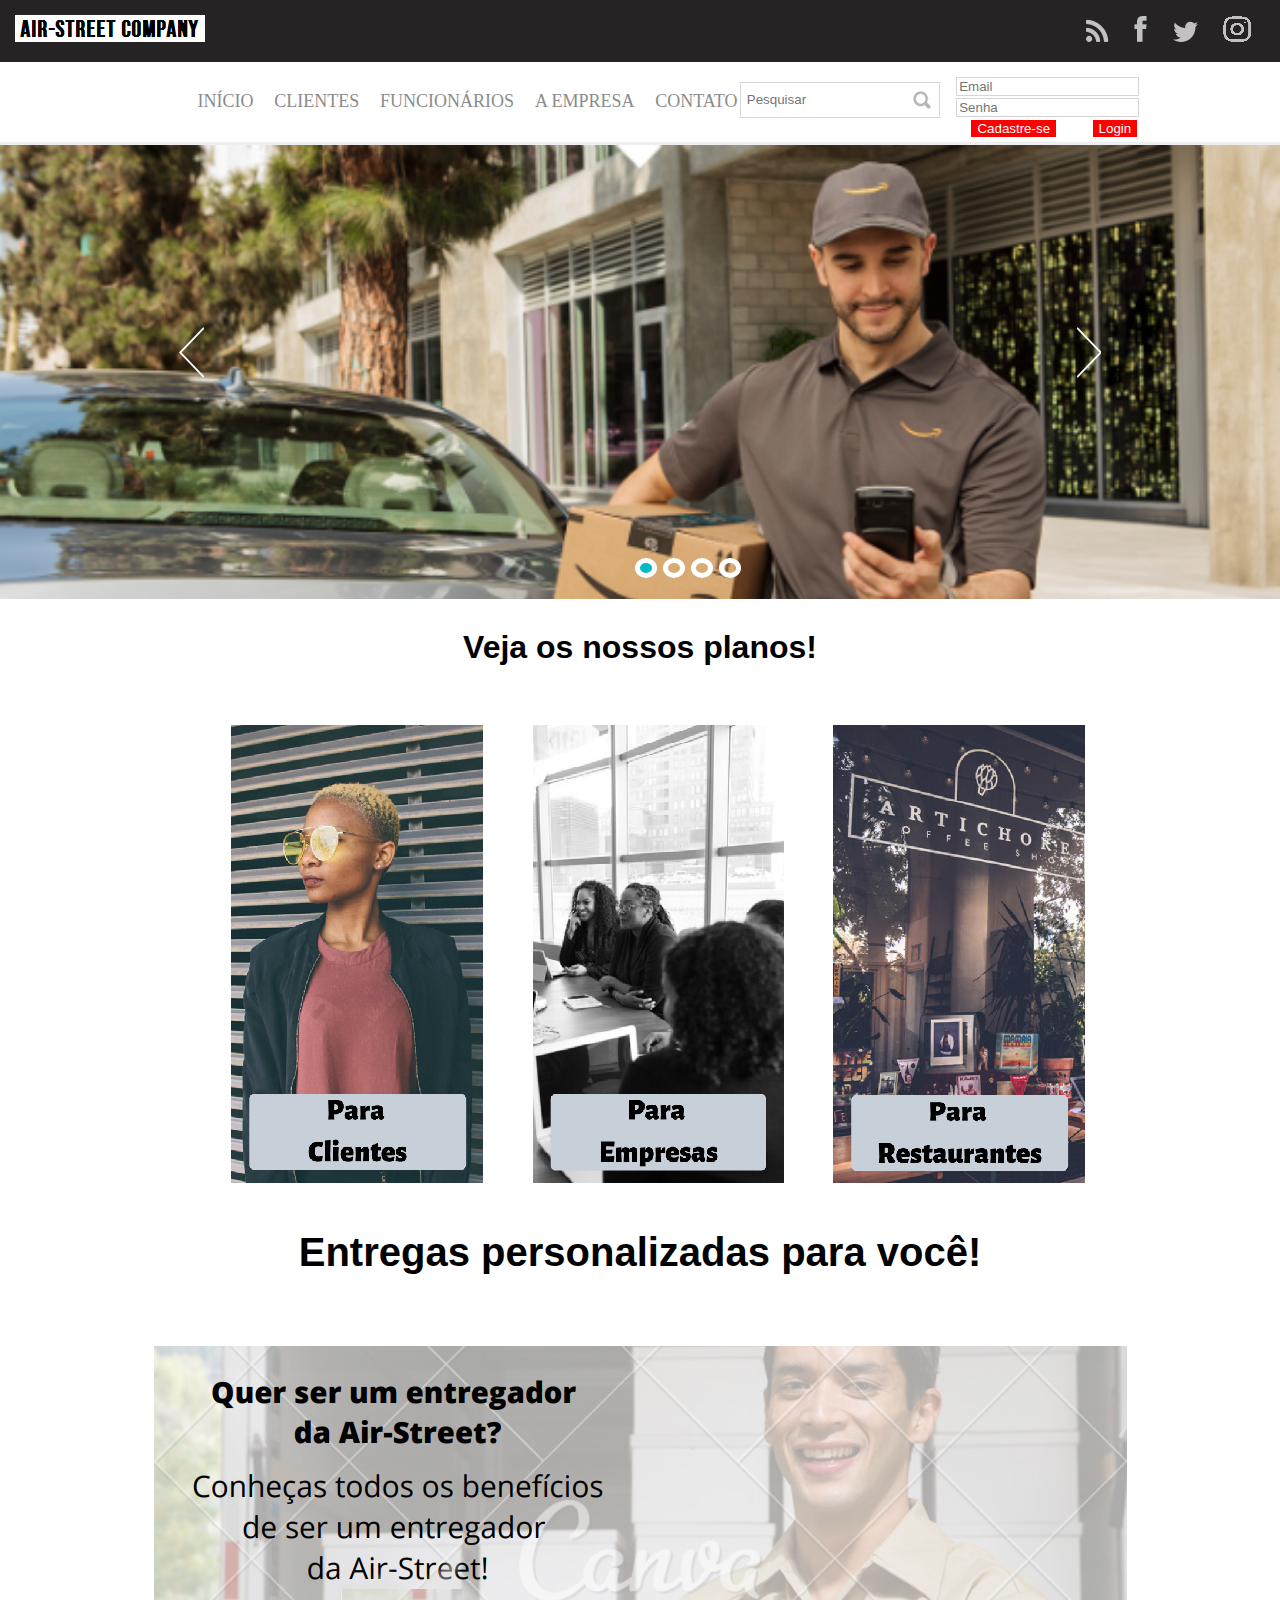
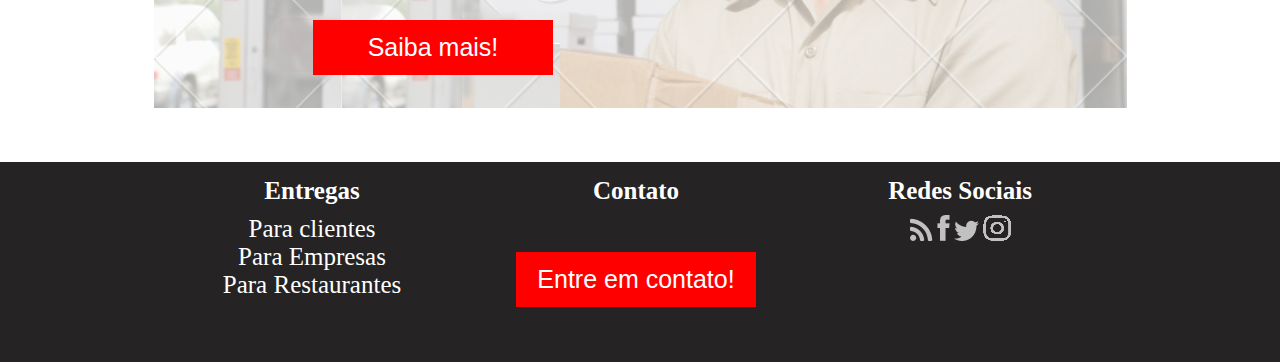
<file: index.html>
<!DOCTYPE html>
<html lang="pt-br">

<head>
    <meta charset="utf-8">
    <title> Air-Street </title>
    <meta name="viewport" content="width=device-width, initial-scale=1.0">
    <meta http-equiv="X-UA-Compatible" content="ie=edge">
    <!--CSS-->
	<link rel="stylesheet"  type="text/css" href="./css/style1.css">
	<link rel="stylesheet" type="text/css" href="./css/slick.css"/>
    <!--SEO-->
    <meta name="Keywords" content="Entregas, entregas personalizadas, entregas rápidas">
    <meta name="Description" content="A Air-Street é o melhor serviço de entregas do Brasil.">
    <!--Assinatura-->
    <meta name="author" content="Gabriel Reis, Jéssica Lira, Leandro Coelho e Marcos Mentzingen">
</head>
 
<body>
    <header>
		<section class="menu-principal">
			<a href="index.html"><img id="logo" src="img/logo.png" alt="logomarca do site"></a>
			<div class="redes-sociais">
			    <ul>
                    <li><a href=""><img src="./img/insta1.png" title="Assine nosso feed"/></a></li>
                    <li><a href=""><img src="./img/insta2.png"/></a></li>
                    <li><a href=""><img src="./img/insta3.png"/></a></li>
                    <li><a href=""><img src="./img/insta4.png"/></a></li>
                </ul>
			</div>
		</section>  

		<section class="col-100 menu-urls">
			<div class="header-2">
				<nav class="menu">
					<ul>
							<li><a href="index.html"> INÍCIO</a></li>
							<li><a href="Clientes.html"> CLIENTES</a></li>
							<li><a href="Funcionarios.html"> FUNCIONÁRIOS</a></li>
							<li><a href="Empresa.html"> A EMPRESA</a></li>
							<li><a href="Contato.html"> CONTATO</a></li>
					</ul>
				</nav>

				<div class="login" id="perfil">
					<input id="emailLogin" placeholder="Email" type="text"/>
					<input id="senhaLogin" placeholder="Senha" type="password"/>
					<div class="buto0">
						<a href="Cadastro.html"><input type="button"value="Cadastre-se"></a>
					</div>
					<div class="buto">
						<input type="button" onclick="fazLogin()" value="Login">
					</div>
				</div>
					<div class="busca">
						<input placeholder="Pesquisar" type="text"/>
					</div>
			</div>
		</section>
	</header>

	<main>
		<!------Light-box-------->
		<div class="col-100">
			<div class="slider-principal">
				<img src="./img/slide.png" alt="entregador com caixas" />
				<img src="./img/slide2.jpg" alt="entregador com caixas no carro" />
				<img src="./img/slide3.jpg" alt="entregador" />
				<img src="./img/slide4.jpg" alt="entregador verificando gps do celular" />
			</div>	  
		</div>
		
		<h1 class="texto1"> Veja os nossos planos! </h1>
		<div class="planos">
			<div class="planos-imagens">
				<ul>
					<li><a href="resumo.html#clie"><img src="./img/clientes.png" alt="cliente ficticio"/></a></li>
					<li><a href="resumo.html#emp"><img src="./img/empresa.png" alt="ambiente de reuniões de uma empresa"/></a></li>
					<li><a href="resumo.html#rest"><img src="./img/restaurante.png" alt="restaurante"/></a></li>
				</ul>
			</div>
		</div>

			<h2 class="texto2"> Entregas personalizadas para você! </h2>
			<div class="saiba">
					<img src="./img/telasaiba.png" alt="entregador com caixa"/>
						<div class="buto2">
							<a href="Funcionarios.html"><input type="button"value="Saiba mais!"></a>	
						</div>
			</div>
	</main>
	
	<footer class="footer-fixed" id="footer">
		<div class="tamanho">
			<div class="texto4"> 
				<p>Entregas</p>
				<ul>
					<li><a href="resumo.html#clie"> Para clientes</a></li>
					<li><a href="resumo.html#emp"> Para Empresas</a></li>
					<li><a href="resumo.html#rest"> Para Restaurantes</a></li>
				</ul>
			</div>
			<div class="contato">
				<p>Contato</p>
				<div class="buto3">
					<a href="Contato.html"><input type="button"value="Entre em contato!"></a>	
				</div>
			</div>
			
			<div class="redes2">
				<div class="redes-sociais2">
					<p>Redes Sociais</p>
					<ul>
						<li><a href=""><img src="./img/insta1.png"/></a></li>
						<li><a href=""><img src="./img/insta2.png"/></a></li>
						<li><a href=""><img src="./img/insta3.png"/></a></li>
						<li><a href=""><img src="./img/insta4.png"/></a></li>
					</ul>
				</div>
			</div>
		</div>	
	</footer>  

	<!--JS-->
	<script type="text/javascript" src="./slick/jquery-1.11.0.min.js"></script>
	<script type="text/javascript" src="./slick/jquery-migrate-1.2.1.min.js"></script>
	<script type="text/javascript" src="./slick/slick.min.js"></script>
	<script type="text/javascript" src="./js/main.js"></script>
	<script src="js/login.js"></script>

</body> 
</html>
</file>
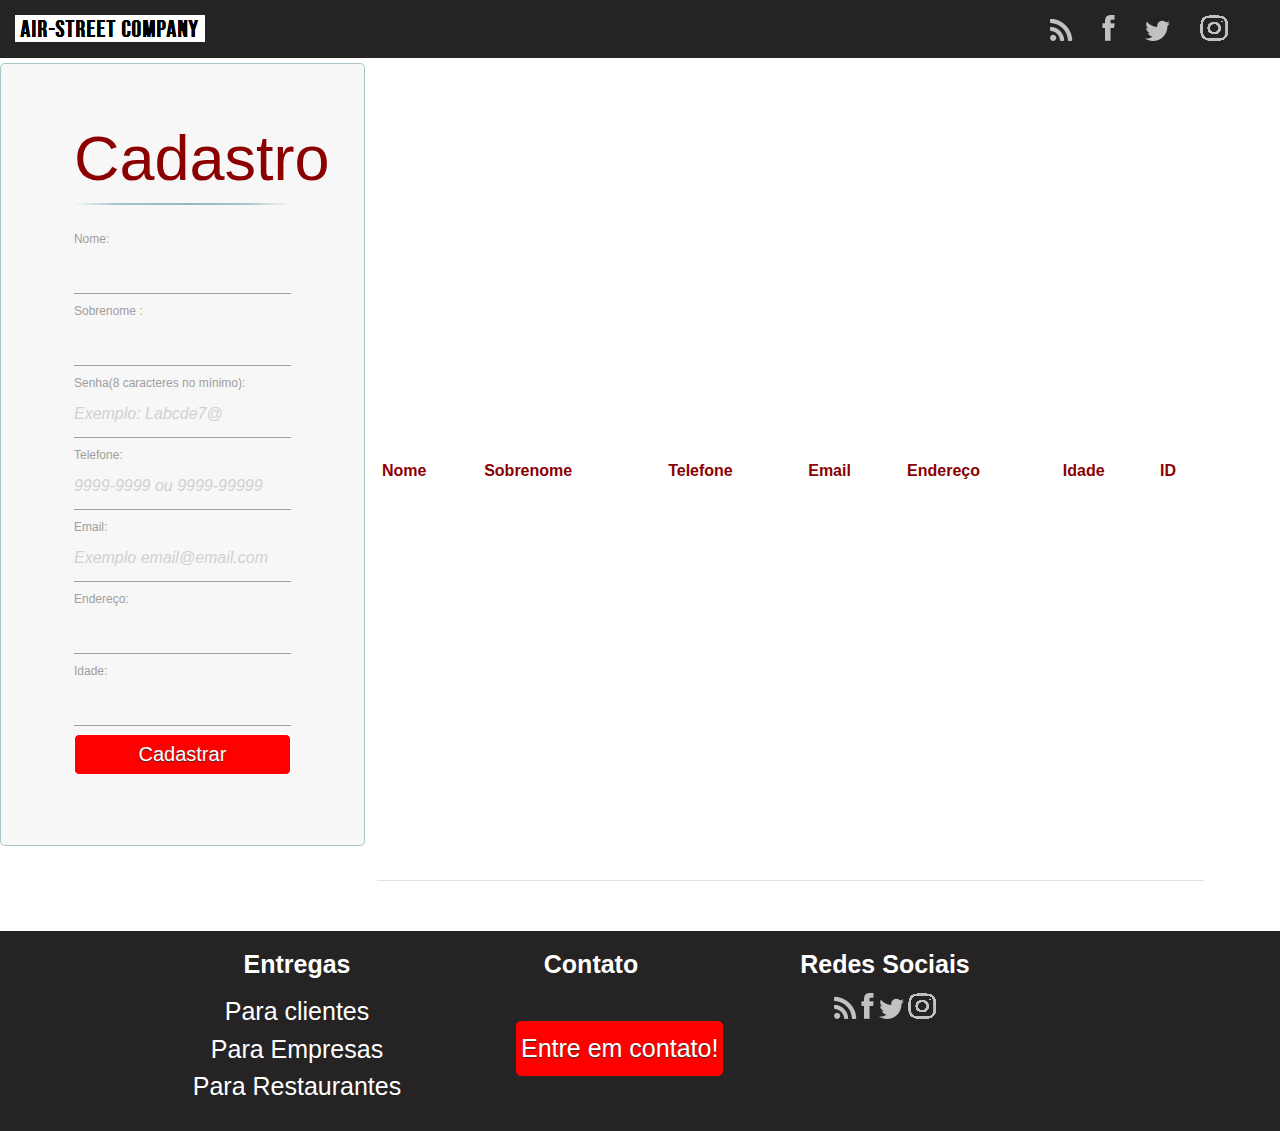
<file: Cadastro.html>
<!DOCTYPE>
<html>
  <head>
    <meta charset="utf-8">
    <title>Cadastro</title>
    <script src="js/bancoDados.js"></script>
    <link rel="stylesheet" type="text/css" href="css/cadastro.css">
    <link rel="stylesheet"  type="text/css" href="./css/style1.css">
    <link rel="stylesheet" type="text/css" href="./css/slick.css"/>
    <link rel="stylesheet" href="https://cdnjs.cloudflare.com/ajax/libs/materialize/1.0.0/css/materialize.min.css">
  </head>

  <body>
  <header>
    <section class="menu-principal">
      <a href="index.html"><img id="logo" src="img/logo.png" alt="logomarca do site"></a>
      <div class="redes-sociais">
        <ul>
          <li><a href=""><img src="./img/insta1.png" title="Assine nosso feed"/></a></li>
          <li><a href=""><img src="./img/insta2.png"/></a></li>
          <li><a href=""><img src="./img/insta3.png"/></a></li>
          <li><a href=""><img src="./img/insta4.png"/></a></li>
        </ul>
      </div>
    </section>

  <main>
    <div class="ladoLado">
      <div id="cadastro">
        <form method="post" action="" >
          <h1>Cadastro</h1>
          <p>
            <label for="nome"> Nome: </label>
            <input type="text" id="nome" name="novoNome">
          </p>

          <p>
            <label for="sobrenome"> Sobrenome : </label>
            <input type="text" id="sobrenome" name="novoSobrenome">
          </p>

          <p>
            <label for="senha">Senha(8 caracteres no mínimo):</label>
            <input type="password" id="senha" name="password" placeholder="Exemplo: Labcde7@"
                   minlength="8" required>
          </p>
          <p>
            <label for="tel"> Telefone: </label>
            <input type="text" id="tel" placeholder="9999-9999 ou 9999-99999" name="novoTel">
          </p>
          <p>
            <label for="email"> Email: </label>
            <input type="email" id="email" name="novoTel" placeholder="Exemplo email@email.com">
          </p>
          <p>
            <label for="endereco"> Endereço: </label>
            <input type="text" id="endereco" name="novoTel">
          </p>

          <p>
            <label for="idade"> Idade: </label>
            <input type="text" id="idade" name="novoTel">
          </p>
          <p>
            <input type="button" onclick="cadastrarNovoUsuario()" value="Cadastrar">
          </p>
        </form>
      </div>
      <table class="highlight"  id="código">
      </table>
    </div>
  </main>

  <footer class="footer-fixed" id="footer">
    <div class="tamanho">
      <div class="texto4"> 
        <p>Entregas</p>
        <ul>
          <li><a href="resumo.html#clie"> Para clientes</a></li>
          <li><a href="resumo.html#emp"> Para Empresas</a></li>
          <li><a href="resumo.html#rest"> Para Restaurantes</a></li>
        </ul>
      </div>
      <div class="contato">
        <p>Contato</p>
        <div class="buto3">
          <a href="Contato.html"><input type="button"value="Entre em contato!"></a> 
        </div>
      </div>
      
      <div class="redes2">
        <div class="redes-sociais2">
          <p>Redes Sociais</p>
          <ul>
            <li><a href=""><img src="./img/insta1.png"/></a></li>
            <li><a href=""><img src="./img/insta2.png"/></a></li>
            <li><a href=""><img src="./img/insta3.png"/></a></li>
            <li><a href=""><img src="./img/insta4.png"/></a></li>
          </ul>
        </div>
      </div>
    </div>  
  </footer> 

  </body>
</html>
</file>
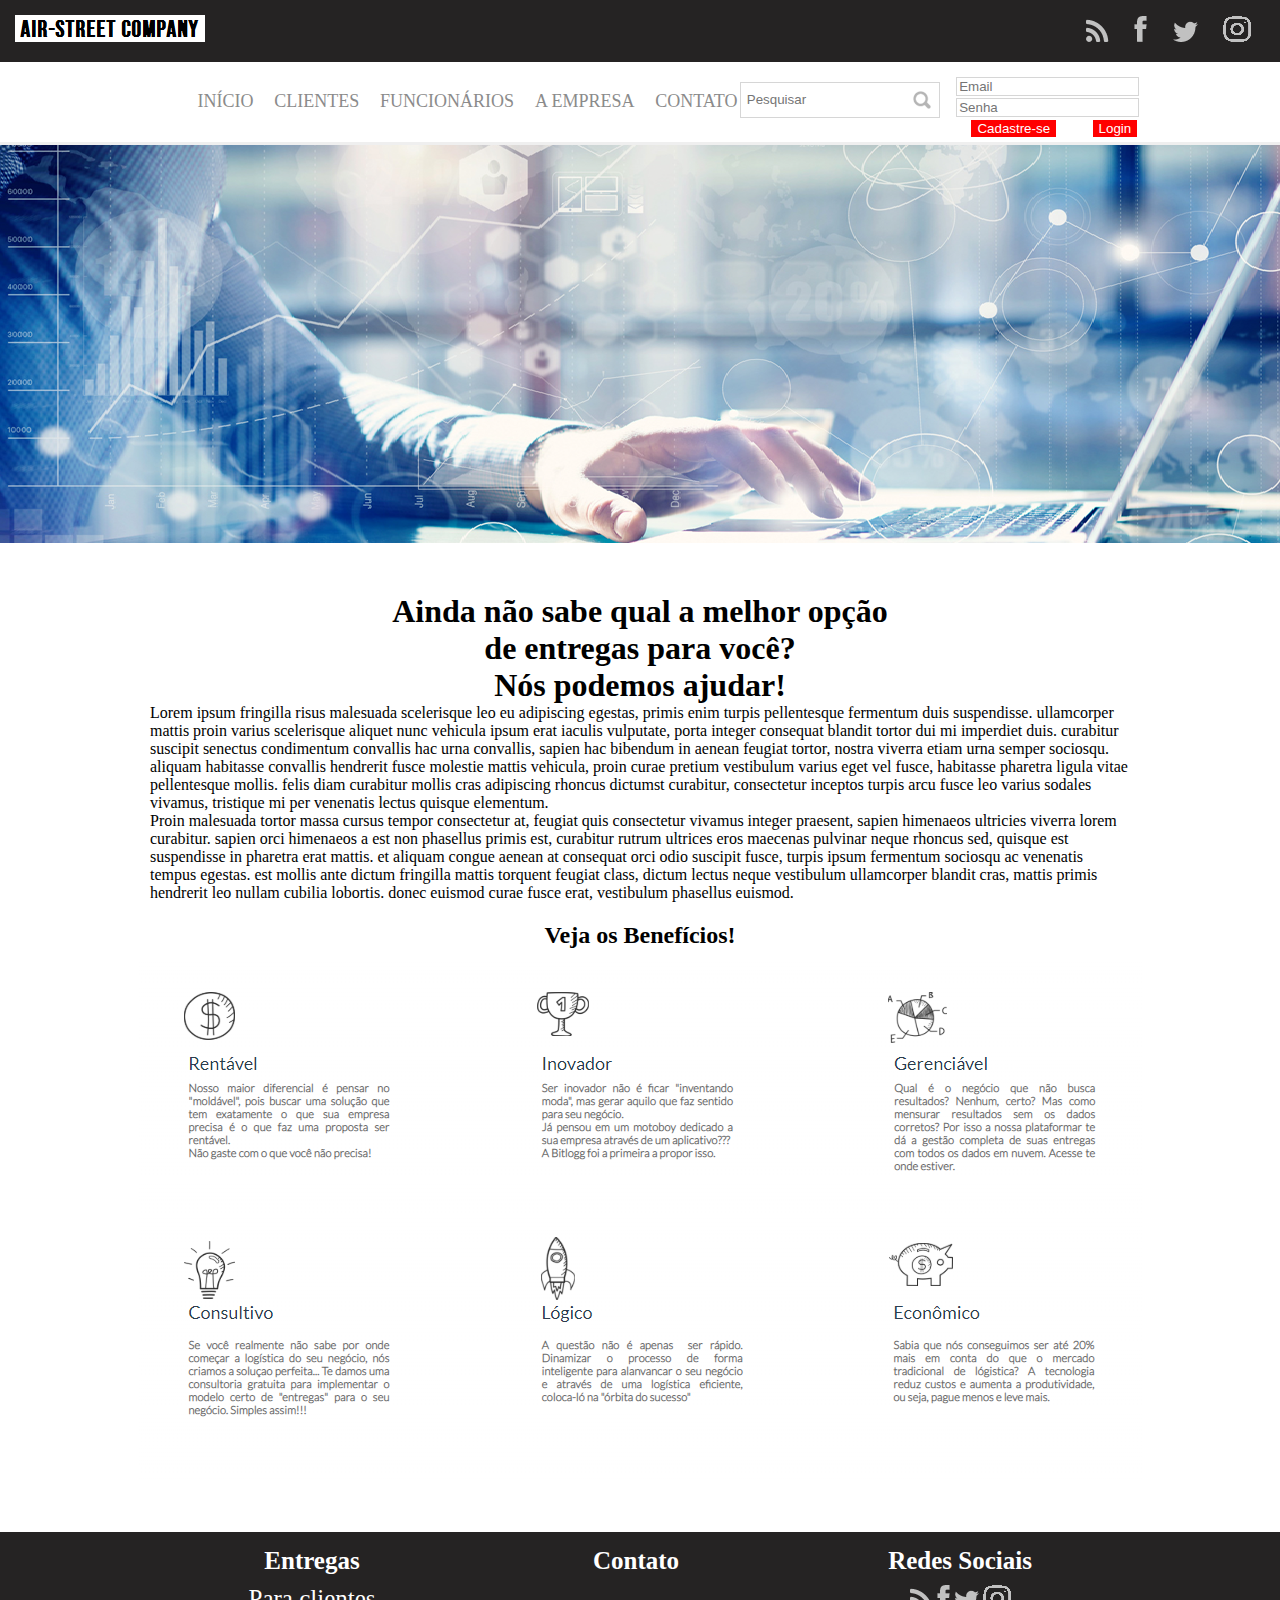
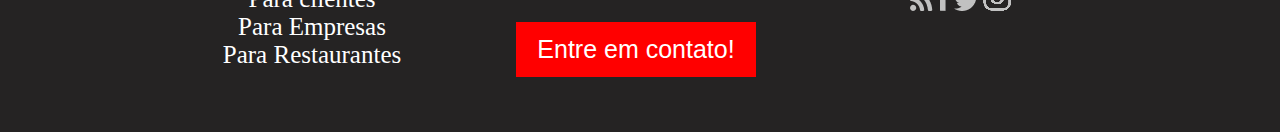
<file: Clientes.html>
<!DOCTYPE html>
<html lang="pt-br">

<head>
    <meta charset="utf-8">
    <title> Air-Street </title>
    <meta name="viewport" content="width=device-width, initial-scale=1.0">
    <meta http-equiv="X-UA-Compatible" content="ie=edge">
    <!--CSS-->
	<link rel="stylesheet"  type="text/css" href="./css/style1.css">
	<link rel="stylesheet" type="text/css" href="./css/slick.css"/>
    <!--SEO-->
    <meta name="Keywords" content="Entregas, entregas personalizadas, entregas rápidas">
    <meta name="Description" content="A Air-Street é o melhor serviço de entregas do Brasil.">
    <!--Assinatura-->
    <meta name="author" content="Gabriel Reis, Jéssica Lira, Leandro Coelho e Marcos Mentzingen">
</head>
 
<body>
    <header>
		<section class="menu-principal">
			<a href="index.html"><img id="logo" src="img/logo.png" alt="logomarca do site"></a>
			<div class="redes-sociais">
			    <ul>
                    <li><a href=""><img src="./img/insta1.png" title="Assine nosso feed"/></a></li>
                    <li><a href=""><img src="./img/insta2.png"/></a></li>
                    <li><a href=""><img src="./img/insta3.png"/></a></li>
                    <li><a href=""><img src="./img/insta4.png"/></a></li>
                </ul>
			</div>
		</section>  

		<section class="col-100 menu-urls">
			<div class="header-2">
				<nav class="menu">
					<ul>
							<li><a href="index.html"> INÍCIO</a></li>
							<li><a href="Clientes.html"> CLIENTES</a></li>
							<li><a href="Funcionarios.html"> FUNCIONÁRIOS</a></li>
							<li><a href="Empresa.html"> A EMPRESA</a></li>
							<li><a href="Contato.html"> CONTATO</a></li>
					</ul>
				</nav>

				<div class="login" id="perfil">
					<input id="emailLogin" placeholder="Email" type="text"/>
					<input id="senhaLogin" placeholder="Senha" type="password"/>
					<div class="buto0">
						<a href="Cadastro.html"><input type="button"value="Cadastre-se"></a>
					</div>
					<div class="buto">
						<input type="button" onclick="fazLogin()" value="Login">
					</div>
				</div>
					<div class="busca">
						<input placeholder="Pesquisar" type="text"/>
					</div>
			</div>
		</section>
	</header>

	<main>
		<div class="empresa1">
			<div class="imagemempresa">
				<img src="./img/empresa123.png" />
			</div>
			<div class="dentro">
				<div class="texto45">
					<h1> Ainda não sabe qual a melhor opção <br> de entregas para você?​​​​​ <br>
						Nós podemos ajudar! <br> </h1>

					<p>Lorem ipsum fringilla risus malesuada scelerisque leo eu adipiscing egestas, primis enim turpis pellentesque fermentum duis suspendisse. ullamcorper mattis proin varius scelerisque aliquet nunc vehicula ipsum erat iaculis vulputate, porta integer consequat blandit tortor dui mi imperdiet duis. curabitur suscipit senectus condimentum convallis hac urna convallis, sapien hac bibendum in aenean feugiat tortor, nostra viverra etiam urna semper sociosqu. aliquam habitasse convallis hendrerit fusce molestie mattis vehicula, proin curae pretium vestibulum varius eget vel fusce, habitasse pharetra ligula vitae pellentesque mollis. felis diam curabitur mollis cras adipiscing rhoncus dictumst curabitur, consectetur inceptos turpis arcu fusce leo varius sodales vivamus, tristique mi per venenatis lectus quisque elementum. 
					</p>
					<p>
					Proin malesuada tortor massa cursus tempor consectetur at, feugiat quis consectetur vivamus integer praesent, sapien himenaeos ultricies viverra lorem curabitur. 
					sapien orci himenaeos a est non phasellus primis est, curabitur rutrum ultrices eros maecenas pulvinar neque rhoncus sed, quisque est suspendisse in pharetra erat mattis. 
					et aliquam congue aenean at consequat orci odio suscipit fusce, turpis ipsum fermentum sociosqu ac venenatis tempus egestas. 
					est mollis ante dictum fringilla mattis torquent feugiat class, dictum lectus neque vestibulum ullamcorper blandit cras, mattis primis hendrerit leo nullam cubilia lobortis. 
					donec euismod curae fusce erat, vestibulum phasellus euismod. 
					</p>
				</div>
			</div>

			<div class="imagemempresa">
				<h2> Veja os Benefícios! <br>	
				<img src="./img/beneficio.png" /></h2>
			</div>
		</div>
	</main>

	<footer class="footer-fixed" id="footer">
		<div class="tamanho">
			<div class="texto4"> 
				<p>Entregas</p>
				<ul>
					<li><a href="resumo.html#clie"> Para clientes</a></li>
					<li><a href="resumo.html#emp"> Para Empresas</a></li>
					<li><a href="resumo.html#rest"> Para Restaurantes</a></li>
				</ul>
			</div>
			<div class="contato">
				<p>Contato</p>
				<div class="buto3">
					<a href="Contato.html"><input type="button"value="Entre em contato!"></a>	
				</div>
			</div>
			
			<div class="redes2">
				<div class="redes-sociais2">
					<p>Redes Sociais</p>
					<ul>
						<li><a href=""><img src="./img/insta1.png"/></a></li>
						<li><a href=""><img src="./img/insta2.png"/></a></li>
						<li><a href=""><img src="./img/insta3.png"/></a></li>
						<li><a href=""><img src="./img/insta4.png"/></a></li>
					</ul>
				</div>
			</div>
		</div>	
	</footer> 

	
	<!--JS-->
	<script type="text/javascript" src="./slick/jquery-1.11.0.min.js"></script>
	<script type="text/javascript" src="./slick/jquery-migrate-1.2.1.min.js"></script>
	<script type="text/javascript" src="./slick/slick.min.js"></script>
	<script type="text/javascript" src="./js/main.js"></script>
	<script src="js/login.js"></script>

</body> 
</html>
</file>
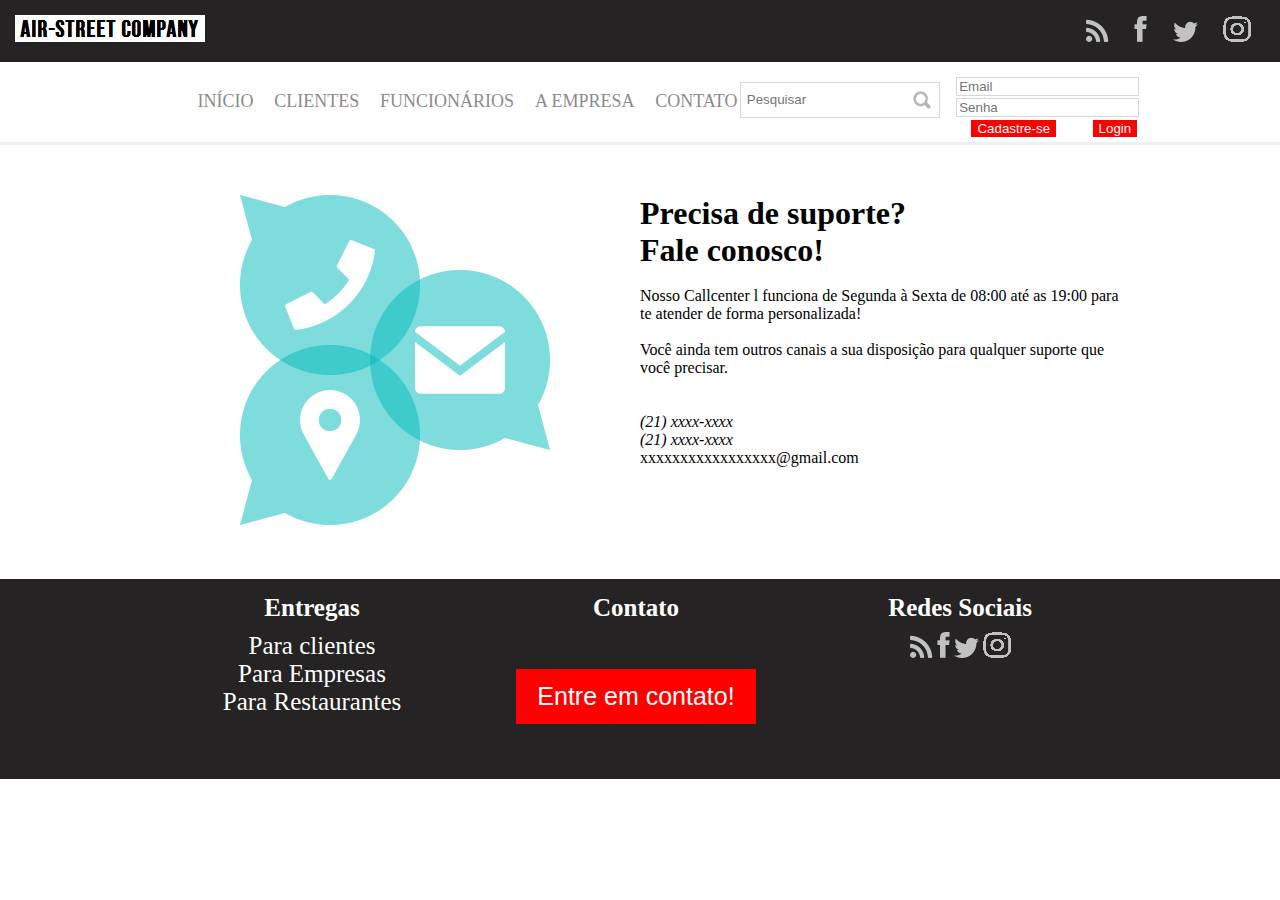
<file: Contato.html>
<!DOCTYPE html>
<html lang="pt-br">

<head>
    <meta charset="utf-8">
    <title> Air-Street </title>
    <meta name="viewport" content="width=device-width, initial-scale=1.0">
    <meta http-equiv="X-UA-Compatible" content="ie=edge">
    <!--CSS-->
	<link rel="stylesheet"  type="text/css" href="./css/style1.css">
	<link rel="stylesheet" type="text/css" href="./css/slick.css"/>
    <!--SEO-->
    <meta name="Keywords" content="Entregas, entregas personalizadas, entregas rápidas">
    <meta name="Description" content="A Air-Street é o melhor serviço de entregas do Brasil.">
    <!--Assinatura-->
    <meta name="author" content="Gabriel Reis, Jéssica Lira, Leandro Coelho e Marcos Mentzingen">
</head>
 
<body>
    <header>
		<section class="menu-principal">
				<a href="index.html"><img id="logo" src="img/logo.png" alt="logomarca do site"></a>
				<div class="redes-sociais">
				    <ul>
                        <li><a href=""><img src="./img/insta1.png" title="Assine nosso feed"/></a></li>
                        <li><a href=""><img src="./img/insta2.png"/></a></li>
                        <li><a href=""><img src="./img/insta3.png"/></a></li>
                        <li><a href=""><img src="./img/insta4.png"/></a></li>
                    </ul>
				</div>
		</section>  

		<section class="col-100 menu-urls">
			<div class="header-2">
				<nav class="menu">
					<ul>
							<li><a href="index.html"> INÍCIO</a></li>
							<li><a href="Clientes.html"> CLIENTES</a></li>
							<li><a href="Funcionarios.html"> FUNCIONÁRIOS</a></li>
							<li><a href="Empresa.html"> A EMPRESA</a></li>
							<li><a href="Contato.html"> CONTATO</a></li>
					</ul>
				</nav>

				<div class="login" id="perfil">
					<input id="emailLogin" placeholder="Email" type="text"/>
					<input id="senhaLogin" placeholder="Senha" type="password"/>
					<div class="buto0">
						<a href="Cadastro.html"><input type="button"value="Cadastre-se"></a>
					</div>
					<div class="buto">
						<input type="button" onclick="fazLogin()" value="Login">
					</div>
				</div>
					<div class="busca">
						<input placeholder="Pesquisar" type="text"/>
					</div>
			</div>
		</section>
	</header>

	<main>
		<div class="contatotudo">
			<div class="dentro">
				<div class="imagemcontato">
					<img src="./img/contato.png" />
				</div>
			
				<div class="suporte">
					<h1>Precisa de suporte? <br> Fale conosco!</h1>
					<br>
					<p>Nosso Callcenter l funciona de Segunda à Sexta de 08:00 até as 19:00 para te atender de forma personalizada! <br><br>
							Você ainda tem outros canais a sua disposição para qualquer suporte que você precisar.</p>
					<br><br>
					<em>(21) xxxx-xxxx</em> <br>
					<em>(21) xxxx-xxxx</em> <br>
					<a> xxxxxxxxxxxxxxxxx@gmail.com</a>
				</div>
			</div>
		</div>
	</main>

	<footer class="footer-fixed" id="footer">
		<div class="tamanho">
			<div class="texto4"> 
				<p>Entregas</p>
				<ul>
					<li><a href="resumo.html#clie"> Para clientes</a></li>
					<li><a href="resumo.html#emp"> Para Empresas</a></li>
					<li><a href="resumo.html#rest"> Para Restaurantes</a></li>
				</ul>
			</div>
			<div class="contato">
				<p>Contato</p>
				<div class="buto3">
					<a href="Contato.html"><input type="button"value="Entre em contato!"></a>	
				</div>
			</div>
			
			<div class="redes2">
				<div class="redes-sociais2">
					<p>Redes Sociais</p>
					<ul>
						<li><a href=""><img src="./img/insta1.png"/></a></li>
						<li><a href=""><img src="./img/insta2.png"/></a></li>
						<li><a href=""><img src="./img/insta3.png"/></a></li>
						<li><a href=""><img src="./img/insta4.png"/></a></li>
					</ul>
				</div>
			</div>
		</div>	
	</footer>  


	<!--JS-->
	<script type="text/javascript" src="./slick/jquery-1.11.0.min.js"></script>
	<script type="text/javascript" src="./slick/jquery-migrate-1.2.1.min.js"></script>
	<script type="text/javascript" src="./slick/slick.min.js"></script>
	<script type="text/javascript" src="./js/main.js"></script>
	<script src="js/login.js"></script>

</body> 
</html>
</file>
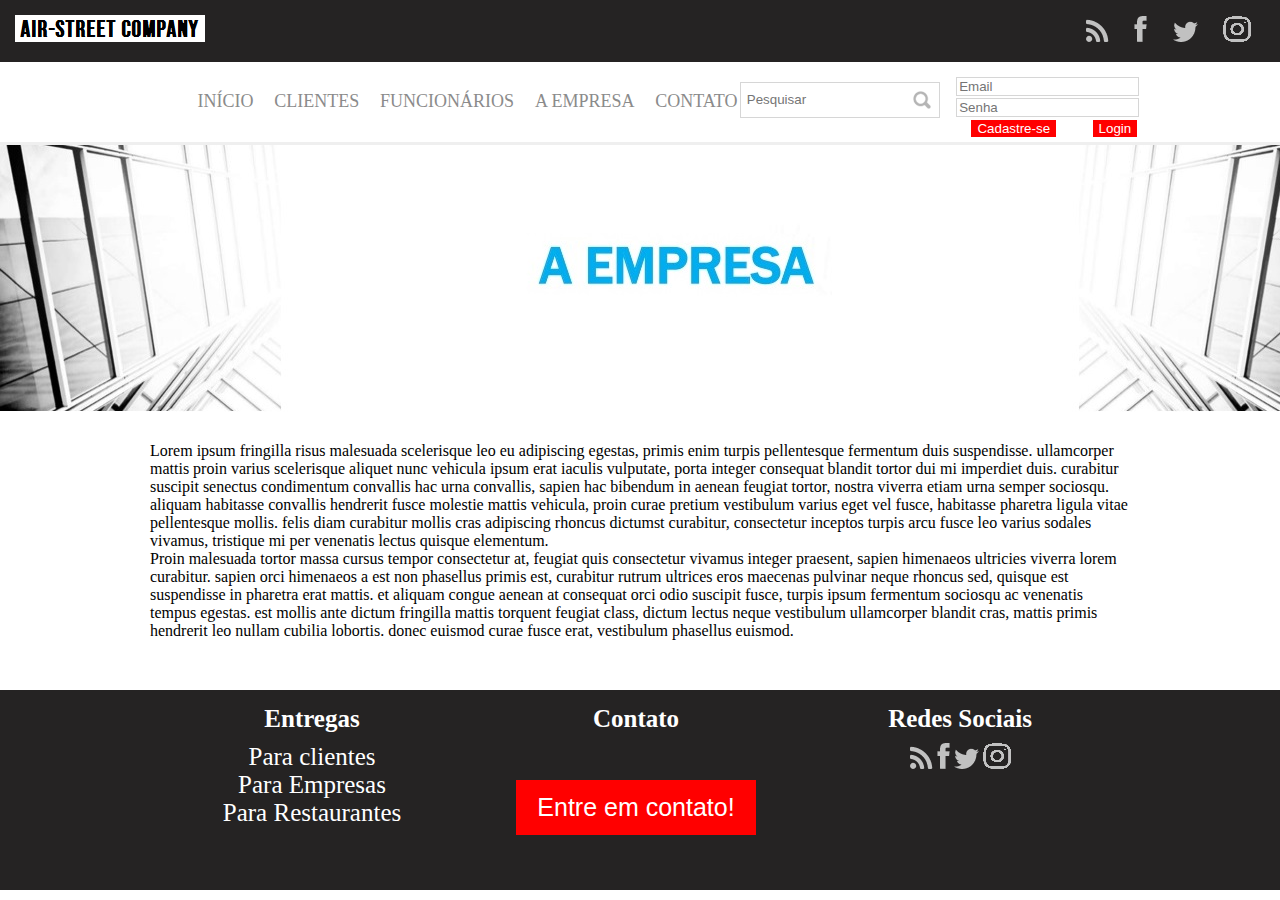
<file: Empresa.html>
<!DOCTYPE html>
<html lang="pt-br">

<head>
    <meta charset="utf-8">
    <title> Air-Street </title>
    <meta name="viewport" content="width=device-width, initial-scale=1.0">
    <meta http-equiv="X-UA-Compatible" content="ie=edge">
    <!--CSS-->
	<link rel="stylesheet"  type="text/css" href="./css/style1.css">
	<link rel="stylesheet" type="text/css" href="./css/slick.css"/>
    <!--SEO-->
    <meta name="Keywords" content="Entregas, entregas personalizadas, entregas rápidas">
    <meta name="Description" content="A Air-Street é o melhor serviço de entregas do Brasil.">
    <!--Assinatura-->
    <meta name="author" content="Gabriel Reis, Jéssica Lira, Leandro Coelho e Marcos Mentzingen">
</head>
 
<body>
	<header>
		<section class="menu-principal">
			<a href="index.html"><img id="logo" src="img/logo.png" alt="logomarca do site"></a>
			<div class="redes-sociais">
				<ul>
					<li><a href=""><img src="./img/insta1.png" title="Assine nosso feed"/></a></li>
					<li><a href=""><img src="./img/insta2.png"/></a></li>
					<li><a href=""><img src="./img/insta3.png"/></a></li>
					<li><a href=""><img src="./img/insta4.png"/></a></li>
				</ul>
			</div>
		</section>  
	
		<section class="col-100 menu-urls">
			<div class="header-2">
				<nav class="menu">
					<ul>
							<li><a href="index.html"> INÍCIO</a></li>
							<li><a href="Clientes.html"> CLIENTES</a></li>
							<li><a href="Funcionarios.html"> FUNCIONÁRIOS</a></li>
							<li><a href="Empresa.html"> A EMPRESA</a></li>
							<li><a href="Contato.html"> CONTATO</a></li>
					</ul>
				</nav>

				<div class="login" id="perfil">
					<input id="emailLogin" placeholder="Email" type="text"/>
					<input id="senhaLogin" placeholder="Senha" type="password"/>
					<div class="buto0">
						<a href="Cadastro.html"><input type="button"value="Cadastre-se"></a>
					</div>
					<div class="buto">
						<input type="button" onclick="fazLogin()" value="Login">
					</div>
				</div>
					<div class="busca">
						<input placeholder="Pesquisar" type="text"/>
					</div>
			</div>
		</section>
	</header>

	<main>
    	<div class="empresa1">
				<div class="imagemempresa">
					<img src="./img/empresaa.jpg" />
				</div>
                <div class="dentro">
					<div class="texto45">
						<p>Lorem ipsum fringilla risus malesuada scelerisque leo eu adipiscing egestas, primis enim turpis pellentesque fermentum duis suspendisse. ullamcorper mattis proin varius scelerisque aliquet nunc vehicula ipsum erat iaculis vulputate, porta integer consequat blandit tortor dui mi imperdiet duis. curabitur suscipit senectus condimentum convallis hac urna convallis, sapien hac bibendum in aenean feugiat tortor, nostra viverra etiam urna semper sociosqu. aliquam habitasse convallis hendrerit fusce molestie mattis vehicula, proin curae pretium vestibulum varius eget vel fusce, habitasse pharetra ligula vitae pellentesque mollis. felis diam curabitur mollis cras adipiscing rhoncus dictumst curabitur, consectetur inceptos turpis arcu fusce leo varius sodales vivamus, tristique mi per venenatis lectus quisque elementum. 
						</p>
						<p>
						Proin malesuada tortor massa cursus tempor consectetur at, feugiat quis consectetur vivamus integer praesent, sapien himenaeos ultricies viverra lorem curabitur. 
						sapien orci himenaeos a est non phasellus primis est, curabitur rutrum ultrices eros maecenas pulvinar neque rhoncus sed, quisque est suspendisse in pharetra erat mattis. 
						et aliquam congue aenean at consequat orci odio suscipit fusce, turpis ipsum fermentum sociosqu ac venenatis tempus egestas. 
						est mollis ante dictum fringilla mattis torquent feugiat class, dictum lectus neque vestibulum ullamcorper blandit cras, mattis primis hendrerit leo nullam cubilia lobortis. 
						donec euismod curae fusce erat, vestibulum phasellus euismod. 
						</p>
					</div>
				</div>
		</div>
	</main>	

	<footer class="footer-fixed" id="footer">
		<div class="tamanho">
			<div class="texto4"> 
				<p>Entregas</p>
				<ul>
					<li><a href="resumo.html#clie"> Para clientes</a></li>
					<li><a href="resumo.html#emp"> Para Empresas</a></li>
					<li><a href="resumo.html#rest"> Para Restaurantes</a></li>
				</ul>
			</div>
			<div class="contato">
				<p>Contato</p>
				<div class="buto3">
					<a href="Contato.html"><input type="button"value="Entre em contato!"></a>	
				</div>
			</div>
			
			<div class="redes2">
				<div class="redes-sociais2">
					<p>Redes Sociais</p>
					<ul>
						<li><a href=""><img src="./img/insta1.png"/></a></li>
						<li><a href=""><img src="./img/insta2.png"/></a></li>
						<li><a href=""><img src="./img/insta3.png"/></a></li>
						<li><a href=""><img src="./img/insta4.png"/></a></li>
					</ul>
				</div>
			</div>
		</div>	
	</footer> 


	<!--JS-->
	<script type="text/javascript" src="./slick/jquery-1.11.0.min.js"></script>
	<script type="text/javascript" src="./slick/jquery-migrate-1.2.1.min.js"></script>
	<script type="text/javascript" src="./slick/slick.min.js"></script>
	<script type="text/javascript" src="./js/main.js"></script>
	<script src="js/login.js"></script>

</body> 
</html>
</file>
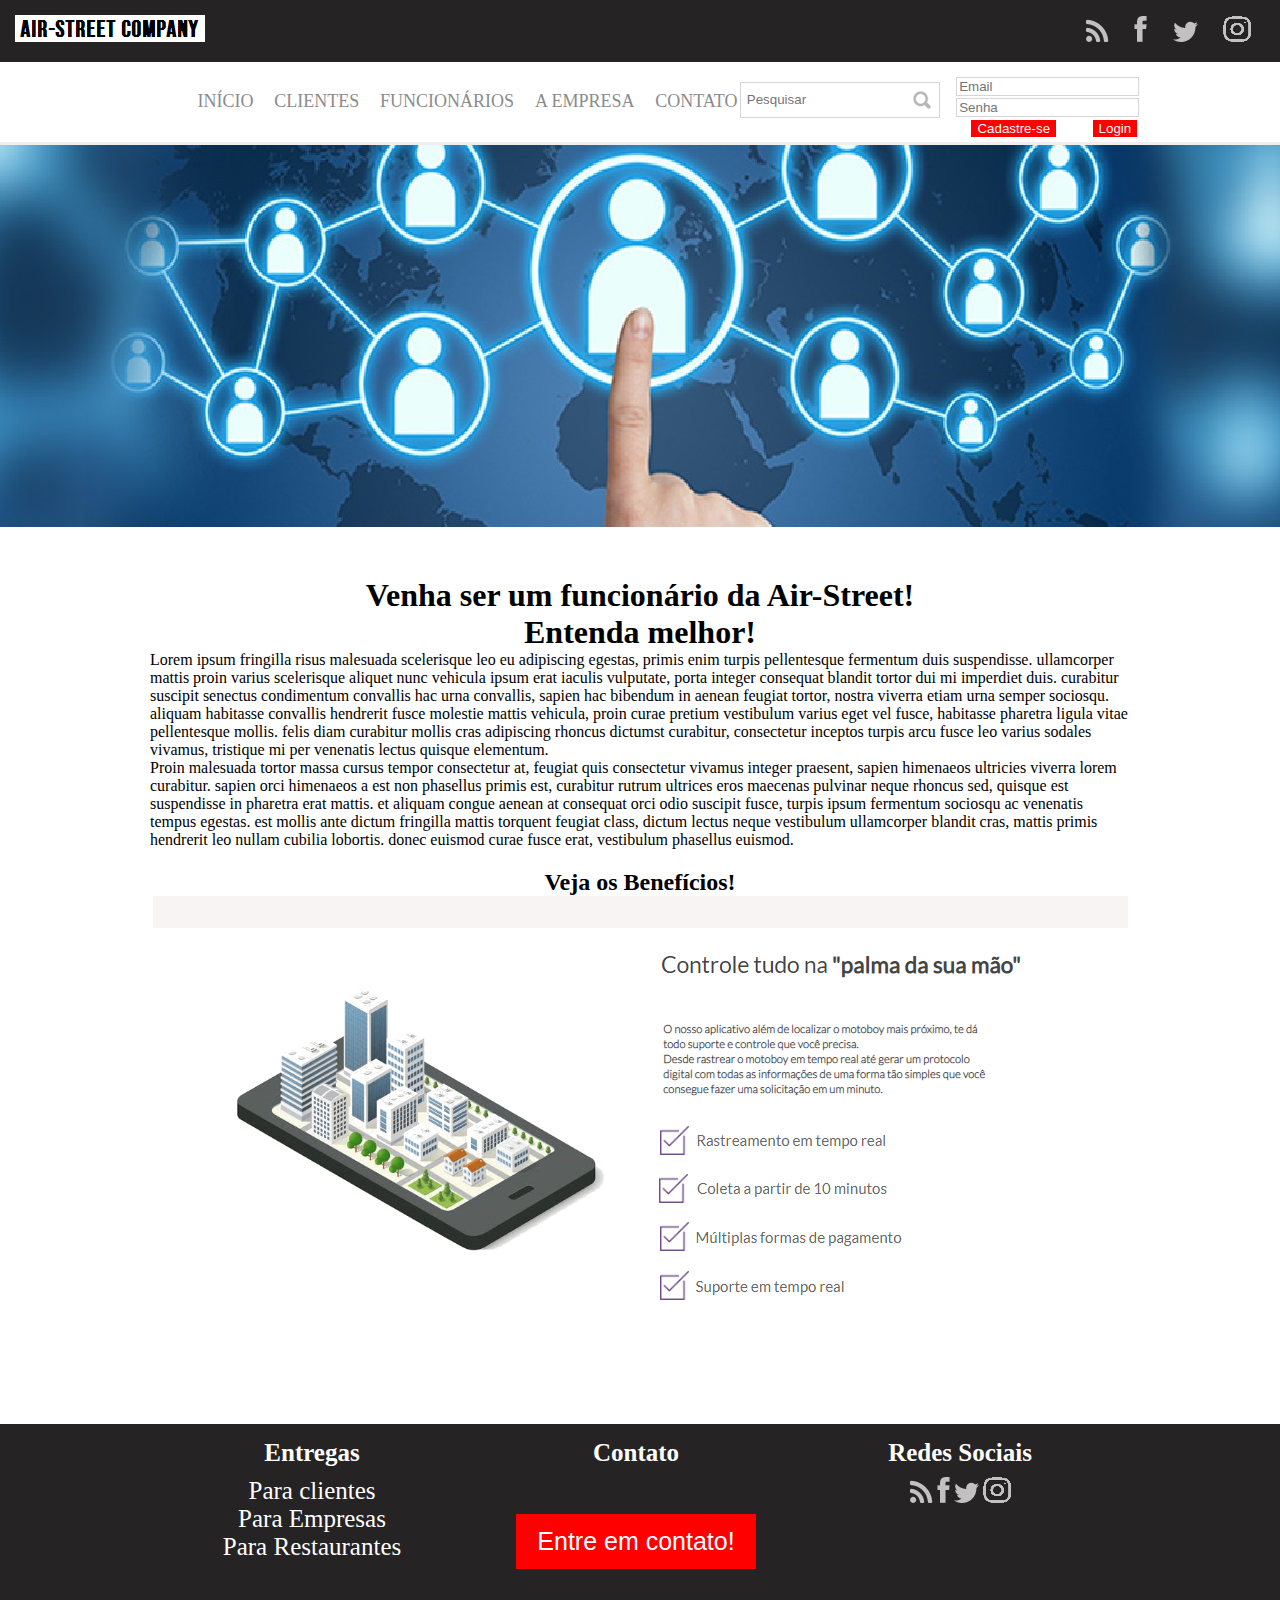
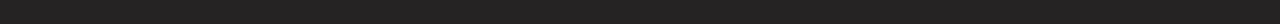
<file: Funcionarios.html>
<!DOCTYPE html>
<html lang="pt-br">

<head>
    <meta charset="utf-8">
    <title> Air-Street </title>
    <meta name="viewport" content="width=device-width, initial-scale=1.0">
    <meta http-equiv="X-UA-Compatible" content="ie=edge">
    <!--CSS-->
	<link rel="stylesheet"  type="text/css" href="./css/style1.css">
	<link rel="stylesheet" type="text/css" href="./css/slick.css"/>
    <!--SEO-->
    <meta name="Keywords" content="Entregas, entregas personalizadas, entregas rápidas">
    <meta name="Description" content="A Air-Street é o melhor serviço de entregas do Brasil.">
    <!--Assinatura-->
    <meta name="author" content="Gabriel Reis, Jéssica Lira, Leandro Coelho e Marcos Mentzingen">
</head>
 
<body>
    <header>
		<section class="menu-principal">
					<a href="index.html"><img id="logo" src="img/logo.png" alt="logomarca do site"></a>
					<div class="redes-sociais">
					    <ul>
	                        <li><a href=""><img src="./img/insta1.png" title="Assine nosso feed"/></a></li>
	                        <li><a href=""><img src="./img/insta2.png"/></a></li>
	                        <li><a href=""><img src="./img/insta3.png"/></a></li>
	                        <li><a href=""><img src="./img/insta4.png"/></a></li>
	                    </ul>
					</div>
		</section>  

		<section class="col-100 menu-urls">
			<div class="header-2">
				<nav class="menu">
					<ul>
							<li><a href="index.html"> INÍCIO</a></li>
							<li><a href="Clientes.html"> CLIENTES</a></li>
							<li><a href="Funcionarios.html"> FUNCIONÁRIOS</a></li>
							<li><a href="Empresa.html"> A EMPRESA</a></li>
							<li><a href="Contato.html"> CONTATO</a></li>
					</ul>
				</nav>

				<div class="login" id="perfil">
					<input id="emailLogin" placeholder="Email" type="text"/>
					<input id="senhaLogin" placeholder="Senha" type="password"/>
					<div class="buto0">
						<a href="Cadastro.html"><input type="button"value="Cadastre-se"></a>
					</div>
					<div class="buto">
						<input type="button" onclick="fazLogin()" value="Login">
					</div>
				</div>
					<div class="busca">
						<input placeholder="Pesquisar" type="text"/>
					</div>
			</div>
		</section>
	</header>

	<main>
		<div class="empresa1">
			<div class="imagemempresa">
				<img src="./img/cliente11.jpg" />
			</div>
			<div class="dentro">
				<div class="texto45">
					<h1> Venha ser um funcionário da Air-Street! <br> Entenda melhor! </h1> 
	
					<p> Lorem ipsum fringilla risus malesuada scelerisque leo eu adipiscing egestas, primis enim turpis pellentesque fermentum duis suspendisse. ullamcorper mattis proin varius scelerisque aliquet nunc vehicula ipsum erat iaculis vulputate, porta integer consequat blandit tortor dui mi imperdiet duis. curabitur suscipit senectus condimentum convallis hac urna convallis, sapien hac bibendum in aenean feugiat tortor, nostra viverra etiam urna semper sociosqu. aliquam habitasse convallis hendrerit fusce molestie mattis vehicula, proin curae pretium vestibulum varius eget vel fusce, habitasse pharetra ligula vitae pellentesque mollis. felis diam curabitur mollis cras adipiscing rhoncus dictumst curabitur, consectetur inceptos turpis arcu fusce leo varius sodales vivamus, tristique mi per venenatis lectus quisque elementum. 
					</p>
					<p>
					Proin malesuada tortor massa cursus tempor consectetur at, feugiat quis consectetur vivamus integer praesent, sapien himenaeos ultricies viverra lorem curabitur. sapien orci himenaeos a est non phasellus primis est, curabitur rutrum ultrices eros maecenas pulvinar neque rhoncus sed, quisque est suspendisse in pharetra erat mattis. et aliquam congue aenean at consequat orci odio suscipit fusce, turpis ipsum fermentum sociosqu ac venenatis tempus egestas. est mollis ante dictum fringilla mattis torquent feugiat class, dictum lectus neque vestibulum ullamcorper blandit cras, mattis primis hendrerit leo nullam cubilia lobortis. 
					donec euismod curae fusce erat, vestibulum phasellus euismod. 
					</p>
				</div>
			</div>
	
			<div class="imagemempresa">
				<h2> Veja os Benefícios!</h2>
				<img src="./img/func.png" />
			</div>
		</div>	
	</main>

	<footer class="footer-fixed" id="footer">
		<div class="tamanho">
			<div class="texto4"> 
				<p>Entregas</p>
				<ul>
					<li><a href="resumo.html#clie"> Para clientes</a></li>
					<li><a href="resumo.html#emp"> Para Empresas</a></li>
					<li><a href="resumo.html#rest"> Para Restaurantes</a></li>
				</ul>
			</div>
			<div class="contato">
				<p>Contato</p>
				<div class="buto3">
					<a href="Contato.html"><input type="button"value="Entre em contato!"></a>	
				</div>
			</div>
			
			<div class="redes2">
				<div class="redes-sociais2">
					<p>Redes Sociais</p>
					<ul>
						<li><a href=""><img src="./img/insta1.png"/></a></li>
						<li><a href=""><img src="./img/insta2.png"/></a></li>
						<li><a href=""><img src="./img/insta3.png"/></a></li>
						<li><a href=""><img src="./img/insta4.png"/></a></li>
					</ul>
				</div>
			</div>
		</div>	
	</footer>  
	

	<!--JS-->
	<script type="text/javascript" src="./slick/jquery-1.11.0.min.js"></script>
	<script type="text/javascript" src="./slick/jquery-migrate-1.2.1.min.js"></script>
	<script type="text/javascript" src="./slick/slick.min.js"></script>
	<script type="text/javascript" src="./js/main.js"></script>
	<script src="js/login.js"></script>

</body> 
</html>
</file>
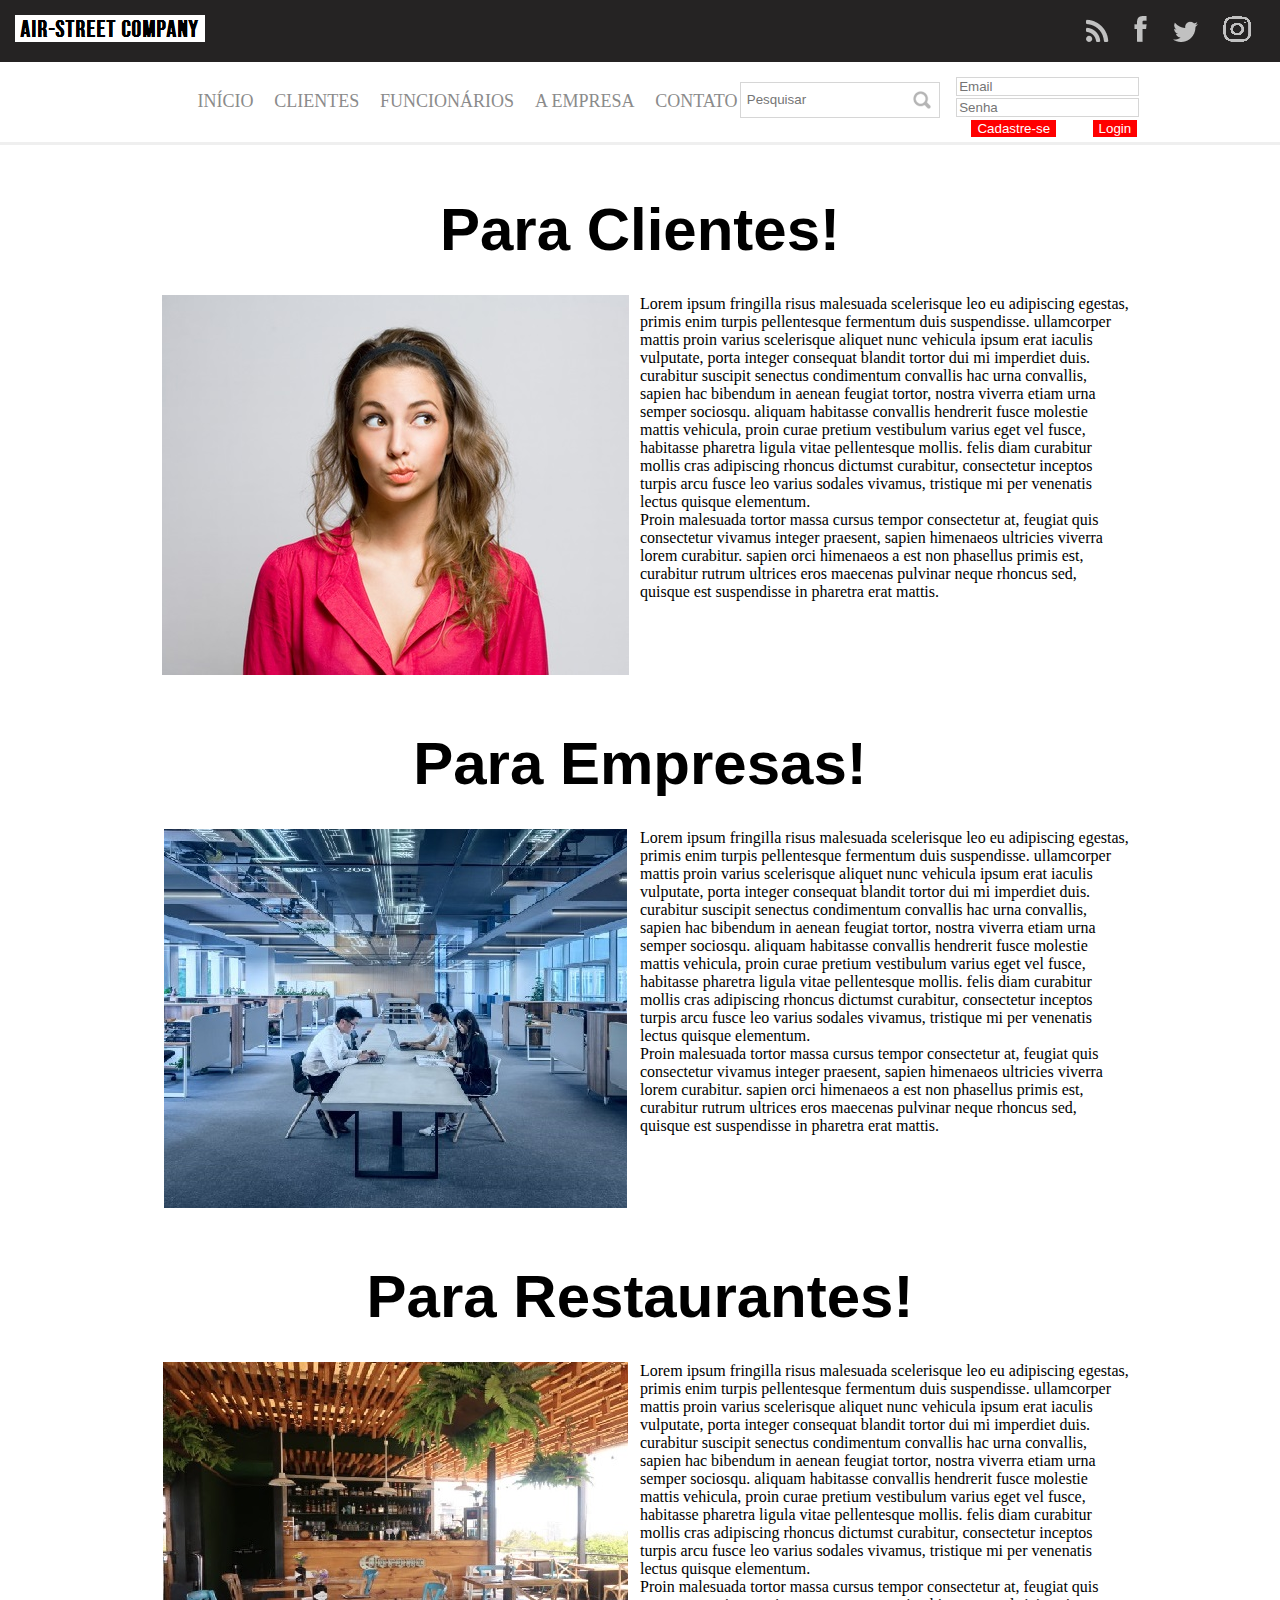
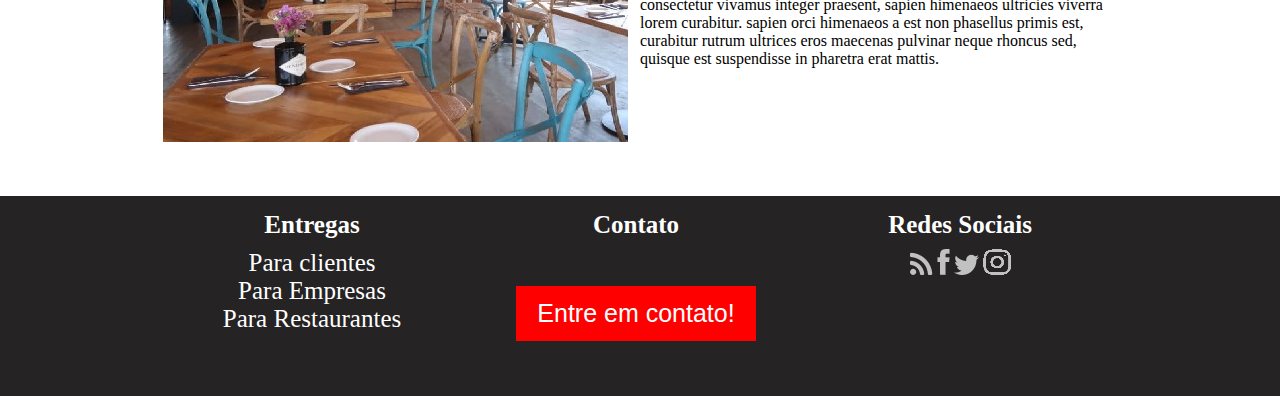
<file: resumo.html>
<!DOCTYPE html>
<html lang="pt-br">

<head>
    <meta charset="utf-8">
    <title> Nossos planos </title>
    <meta name="viewport" content="width=device-width, initial-scale=1.0">
    <meta http-equiv="X-UA-Compatible" content="ie=edge">
    <!--CSS-->
	<link rel="stylesheet"  type="text/css" href="./css/style1.css">
	<link rel="stylesheet" type="text/css" href="./css/slick.css"/>
    <!--SEO-->
    <meta name="Keywords" content="Entregas, entregas personalizadas, entregas rápidas">
    <meta name="Description" content="A Air-Street é o melhor serviço de entregas do Brasil.">
    <!--Assinatura-->
    <meta name="author" content="Gabriel Reis, Jéssica Lira, Leandro Coelho e Marcos Mentzingen">
</head>
 
<body>
	<header>
		<section class="menu-principal">
			<a href="index.html"><img id="logo" src="img/logo.png" alt="logomarca do site"></a>
			<div class="redes-sociais">
			    <ul>
                    <li><a href=""><img src="./img/insta1.png" title="Assine nosso feed"/></a></li>
                    <li><a href=""><img src="./img/insta2.png"/></a></li>
                    <li><a href=""><img src="./img/insta3.png"/></a></li>
                    <li><a href=""><img src="./img/insta4.png"/></a></li>
                </ul>
			</div>
		</section>  

		<section class="col-100 menu-urls">
			<div class="header-2">
				<nav class="menu">
					<ul>
							<li><a href="index.html"> INÍCIO</a></li>
							<li><a href="Clientes.html"> CLIENTES</a></li>
							<li><a href="Funcionarios.html"> FUNCIONÁRIOS</a></li>
							<li><a href="Empresa.html"> A EMPRESA</a></li>
							<li><a href="Contato.html"> CONTATO</a></li>
					</ul>
				</nav>

				<div class="login" id="perfil">
					<input id="emailLogin" placeholder="Email" type="text"/>
					<input id="senhaLogin" placeholder="Senha" type="password"/>
					<div class="buto0">
						<a href="Cadastro.html"><input type="button"value="Cadastre-se"></a>
					</div>
					<div class="buto">
						<input type="button" onclick="fazLogin()" value="Login">
					</div>
				</div>
					<div class="busca">
						<input placeholder="Pesquisar" type="text"/>
					</div>
			</div>
		</section>
	</header>
	
	<main>
		<div class="contatotudo">
			<div id="clie" class="texto55">
				<h1> Para Clientes! </h1>
			</div>

			<div class="dentro">
				<div class="imagemcontato">
					<img src="./img/cliente1.jpg" />
				</div>
				<div class="suporte">
					<p>
					Lorem ipsum fringilla risus malesuada scelerisque leo eu adipiscing egestas, primis enim turpis pellentesque fermentum duis suspendisse. 
					ullamcorper mattis proin varius scelerisque aliquet nunc vehicula ipsum erat iaculis vulputate, porta integer consequat blandit tortor dui mi imperdiet duis. 
					curabitur suscipit senectus condimentum convallis hac urna convallis, sapien hac bibendum in aenean feugiat tortor, nostra viverra etiam urna semper sociosqu. 
					aliquam habitasse convallis hendrerit fusce molestie mattis vehicula, proin curae pretium vestibulum varius eget vel fusce, habitasse pharetra ligula vitae pellentesque mollis. 
					felis diam curabitur mollis cras adipiscing rhoncus dictumst curabitur, consectetur inceptos turpis arcu fusce leo varius sodales vivamus, tristique mi per venenatis lectus quisque elementum. 
					</p>
					<p>
					Proin malesuada tortor massa cursus tempor consectetur at, feugiat quis consectetur vivamus integer praesent, sapien himenaeos ultricies viverra lorem curabitur. 
					sapien orci himenaeos a est non phasellus primis est, curabitur rutrum ultrices eros maecenas pulvinar neque rhoncus sed, quisque est suspendisse in pharetra erat mattis. 
					</p>
				</div>
			</div>

			<div id="emp" class="texto56">
				<h1> Para Empresas!</h1>
			</div>
			<div class="dentro">
				<div class="imagemcontato">
					<img src="./img/empresa1.jpg" />
				</div>
				<div class="suporte">
					<p>
					Lorem ipsum fringilla risus malesuada scelerisque leo eu adipiscing egestas, primis enim turpis pellentesque fermentum duis suspendisse. 
					ullamcorper mattis proin varius scelerisque aliquet nunc vehicula ipsum erat iaculis vulputate, porta integer consequat blandit tortor dui mi imperdiet duis. 
					curabitur suscipit senectus condimentum convallis hac urna convallis, sapien hac bibendum in aenean feugiat tortor, nostra viverra etiam urna semper sociosqu. 
					aliquam habitasse convallis hendrerit fusce molestie mattis vehicula, proin curae pretium vestibulum varius eget vel fusce, habitasse pharetra ligula vitae pellentesque mollis. 
					felis diam curabitur mollis cras adipiscing rhoncus dictumst curabitur, consectetur inceptos turpis arcu fusce leo varius sodales vivamus, tristique mi per venenatis lectus quisque elementum. 
					</p>
					<p>
					Proin malesuada tortor massa cursus tempor consectetur at, feugiat quis consectetur vivamus integer praesent, sapien himenaeos ultricies viverra lorem curabitur. 
					sapien orci himenaeos a est non phasellus primis est, curabitur rutrum ultrices eros maecenas pulvinar neque rhoncus sed, quisque est suspendisse in pharetra erat mattis. 
					</p>
				</div>
			</div>
			<div id="rest" class="texto56">
				<h1> Para Restaurantes!</h1>
			</div>
			<div class="dentro">
				<div class="imagemcontato">
					<img src="./img/restaurante1.jpg" />
				</div>
				<div class="suporte">
					<p>
					Lorem ipsum fringilla risus malesuada scelerisque leo eu adipiscing egestas, primis enim turpis pellentesque fermentum duis suspendisse. 
					ullamcorper mattis proin varius scelerisque aliquet nunc vehicula ipsum erat iaculis vulputate, porta integer consequat blandit tortor dui mi imperdiet duis. 
					curabitur suscipit senectus condimentum convallis hac urna convallis, sapien hac bibendum in aenean feugiat tortor, nostra viverra etiam urna semper sociosqu. 
					aliquam habitasse convallis hendrerit fusce molestie mattis vehicula, proin curae pretium vestibulum varius eget vel fusce, habitasse pharetra ligula vitae pellentesque mollis. 
					felis diam curabitur mollis cras adipiscing rhoncus dictumst curabitur, consectetur inceptos turpis arcu fusce leo varius sodales vivamus, tristique mi per venenatis lectus quisque elementum. 
					</p>
					<p>
					Proin malesuada tortor massa cursus tempor consectetur at, feugiat quis consectetur vivamus integer praesent, sapien himenaeos ultricies viverra lorem curabitur. 
					sapien orci himenaeos a est non phasellus primis est, curabitur rutrum ultrices eros maecenas pulvinar neque rhoncus sed, quisque est suspendisse in pharetra erat mattis. 
					</p>
				</div>
			</div>
		</div>
	</main>


	<footer class="footer-fixed" id="footer">
		<div class="tamanho">
			<div class="texto4"> 
				<p>Entregas</p>
				<ul>
					<li><a href="resumo.html#clie"> Para clientes</a></li>
					<li><a href="resumo.html#emp"> Para Empresas</a></li>
					<li><a href="resumo.html#rest"> Para Restaurantes</a></li>
				</ul>
			</div>
			<div class="contato">
				<p>Contato</p>
				<div class="buto3">
					<a href="Contato.html"><input type="button"value="Entre em contato!"></a>	
				</div>
			</div>
			
			<div class="redes2">
				<div class="redes-sociais2">
					<p>Redes Sociais</p>
					<ul>
						<li><a href=""><img src="./img/insta1.png"/></a></li>
						<li><a href=""><img src="./img/insta2.png"/></a></li>
						<li><a href=""><img src="./img/insta3.png"/></a></li>
						<li><a href=""><img src="./img/insta4.png"/></a></li>
					</ul>
				</div>
			</div>
		</div>	
	</footer>  


	<!--JS-->
	<script type="text/javascript" src="./slick/jquery-1.11.0.min.js"></script>
	<script type="text/javascript" src="./slick/jquery-migrate-1.2.1.min.js"></script>
	<script type="text/javascript" src="./slick/slick.min.js"></script>
	<script type="text/javascript" src="./js/main.js"></script>
	<script src="js/login.js"></script>

</body> 
</html>
</file>
<file: css/style1.css>
@charset "utf-8";
/* -------------------------------------------- */
/* Padrão do site em todas as versões e páginas */
/* -------------------------------------------- */
/* -------------------------------------------- */

body, div, h1, h2,
p, blockquote, pre, dl, dt, dd, ol, hr,
fieldset, form, legend, th, td, fieldset, form,
article, aside, figure, figcaption, footer, header, hgroup, menu, nav, section,
summary, hgroup, #footer ul, #footer li {
  margin: 0;
  padding: 0;
  border: 0;
}

/*---------menu--------*/
.menu-principal {	
	width: 100%;
	background-color: #252323;		
}
#logo {
    padding: 1.2%;
    box-sizing: border-box;
}
.redes-sociais {	
	width: 20%;
	float: right;    
}
.redes-sociais ul li {	
	display: inline-block;
	list-style:none;
	margin-left: 10%;
}
.header-2 {	
	background-color: #ffffff;
	width: 80%;
	margin: 0 auto;
	padding:1%;	
	box-sizing: border-box;
}
.menu-urls  {
	border-bottom: 3px solid #efefef;
	height: 80px;
}
.menu ul li {	
	display: inline-block;
	margin-left: 3%;
	color: #8b8b8b;	
}
.menu ul li:hover  {
	border-bottom: 2px solid  #00bac6;
	height: 45px;
}
.menu ul li a:hover {	
	color: #00bac6;
}
.menu ul li a {	
	color: #8b8b8b;
	font-size: 18px;
	text-decoration: none;
}		
.menu{
	width: 60%; 	
	float: left;
}
.login{
	width: 20%;
    float: right;
    text-align: right;
}
.login input {
	border: 1px solid #d6d6d6;
	margin-top: 1%;
}
.buto0 {
	float: left;
	padding:1%;
	box-sizing: border-box;
	margin-left:15%;
}
.buto0 input, .buto input {
	background: red;
	border: transparent;
	color: white;
}
.buto0 input:hover, .buto input:hover, .buto2 input:hover, .buto3 input:hover{
	background: rgb(107, 0, 0);	
}
.buto {
	float: right;
	padding:1%;
	box-sizing: border-box;
}
.busca {
	width: 20%;
    float: left;
    text-align: right;
}
.busca input {
	margin-top:7px;
	padding:3%;
	box-sizing: border-box;
    height:36px;
	width:100%;
	background-image: url('../img/busca.png');
	background-repeat: no-repeat;
	background-position:96%;
	border: 1px solid #d6d6d6;	
}

main {
	width: 100%;	
}
/*--light-box--*/
.col-100  {
	width:100%;
	float:left;
	position:relative;		
}
.slider-principal {
	height: 454px;
	width: 100%;
}
button.slick-prev {
	font-size: 0px;
    border: none;
    height: 51px;
    width: 25px;
	background-color: transparent;
	background-image: url('../img/anterior.png');
	position: absolute;
    z-index: 9;
	top: 40%;
	left: 14%;
}
button.slick-next {
	font-size: 0px;
    border: none;
    height: 51px;
    width: 25px;
	background-color: transparent;
	background-image: url('../img/seguinte.png');
	position: absolute;
    z-index: 9;
	top: 40%;
	right: 14%;
}
.slick-list {
	width: 100%!important;
}
.slick-initialized {
	overflow:hidden;
}
.slick-dots li {
	display: inline-block;
	padding-left: 6px;
}
.slick-dots {
	margin: 0 auto; 
	width: 50%;
	position: absolute;
	left: 46%;
	top:90%;
}
.slick-dots li button {
	font-size: 0px;
	border: 5px solid #ffffff;
	width: 20px;
	height: 20px;
	background: transparent;
	border-radius: 50%;
	cursor: pointer;
}
li.slick-active button {
	background: #00bac6;
}

.texto1 {
	float: left;
	width: 100%;
	height: 50px;
	margin-top: 10px;
	position: relative;
	text-align: center;
	font-family: 'Gill Sans', 'Gill Sans MT', Calibri, 'Trebuchet MS', sans-serif;
	margin-top: 30px;
}

.planos {
	float: left;
	width: 100%;
	position:relative;
	margin-top: 30px;
}

.planos-imagens {
	height: 505px;
}

.planos-imagens ul{
    text-align: center;
}

.planos-imagens ul li{
    display: inline-block;
    list-style: none;
	margin-right: 25px;
	margin-left: 20px;
}

.planos-imagens ul li img:hover {
	width: 103%;
}

.texto2 {
	float: left;
	width: 100%;
	height: 100px;
	position: relative;
	text-align: center;
	font-family: 'Gill Sans', 'Gill Sans MT', Calibri, 'Trebuchet MS', sans-serif;
	font-size: 40px;
}

.saiba{
	width: 100%;
	text-align: center;
	margin-top: 15px;
	float: left;
	position: relative;
    display: block;
    box-sizing: border-box;
}

.buto2 {
	position: absolute;
	margin: 0 auto;
	left: 313px;
    top: 75%;
}

.buto2 input {
	height:55px;
	width:240px;
	background: red;
	border: transparent;
	color: white;
	font-size: 25px;	
}

.footer-fixed {
	width: 100%;
	background-color: #252323;
	height: 200px;	
	float: left;
	margin-top: 50px;
}

.tamanho {
	margin: 0 auto;
    width: 980px;
    position: relative;
}

.texto4 {
	width: 30%;
	text-align: center;
	padding: 15px;
	font-size: 25px;
	float: left;	
}
.texto4 a{text-decoration: none; color: white;}


.texto4 p, .contato p, .redes-sociais2 p {
	color: white;
	font-size: 25px;
	font-weight: bold;
	margin-bottom: 10px;
}

.texto4 ul li {
	color: white;
	margin-top: 10px;
	font-size: 25px;
	list-style-type: none;
}
.texto4 ul li a:hover{color:rgb(107, 0, 0);}

.contato {
	width: 30%;
	text-align: center;
	padding: 15px;
	font-size: 25px;
	float: left;
}

.buto3 {
	position: absolute;
	margin: 0 auto;
	left: 366px;
    top: 90px;
}

.buto3 input {
	height:55px;
	width:240px;
	background: red;
	border: transparent;
	color: white;
	font-size: 25px;	
}

.redes2 {
	width: 30%;
	text-align: center;
	padding: 15px;
	float: left;
}

.redes-sociais2 ul li {	
	display: inline-block;
    list-style: none;
    margin-left: 15px;
    margin-right: 15px; 
}

.redes-sociais2 ul {	
	margin-top: 45px;  
}

.contatotudo {
	width: 100%;
    float: left;
	position: relative;
	margin-top: 50px;
}

.dentro {
	width: 980px;
    margin: 0 auto;
}

.imagemcontato {
	  float: left;
	  width: 50%;
	  text-align: center;
}

.suporte {
	width: 50%;
	float: left;
}

.empresa1 {
	width: 100%;
    float: left;
	position: relative;
}

.imagemempresa {
	width: 100%;
	float: left;
}
.texto45 { /*--texto pág funcionários--*/
	width: 100%;
	text-align: left;
	margin-top: 30px;
	float: left;
}
.texto45 h1,.imagemempresa h2{
	text-align: center;margin-top:20px;
}
.imagemempresa img{
	display: block; 
	margin: auto;
}

.texto55 {
	float: left;
	width: 100%;
	height: 100px;
	position: relative;
	text-align: center;
	font-family: 'Gill Sans', 'Gill Sans MT', Calibri, 'Trebuchet MS', sans-serif;
	font-size: 30px;
	
	
}
.texto56 {
	float: left;
	width: 100%;
	height: 100px;
	position: relative;
	text-align: center;
	font-family: 'Gill Sans', 'Gill Sans MT', Calibri, 'Trebuchet MS', sans-serif;
	font-size: 30px;
	margin-top: 50px;
}
</file>
<file: css/cadastro.css>
@charset "utf-8";
/* -------------------------------------------- */
/* Padrão do site em todas as versões e páginas */
/* -------------------------------------------- */
/* -------------------------------------------- */

body, div, h1, h2,
p, blockquote, pre, dl, dt, dd, ol, hr,
fieldset, form, legend, th, td, fieldset, form,
article, aside, figure, figcaption, footer, header, hgroup, menu, nav, section,
summary, hgroup, #footer ul, #footer li {
  margin: 0;
  padding: 0;
  border: 0;
}
.ladoLado{
	display: inline-flex;
	width: 95%;
}
/*---------menu--------*/
.menu-principal {	
	width: 100%;
	background-color: #252323;		
}
#logo {
    padding: 1.2%;
    box-sizing: border-box;
}
.redes-sociais {	
	width: 20%;
	float: right;    
}
.redes-sociais ul li {	
	display: inline-block;
	list-style:none;
	margin-left: 10%;
}
.header-2 {	
	background-color: #ffffff;
	width: 80%;
	margin: 0 auto;
	padding:1%;	
	box-sizing: border-box;
}
.menu-urls  {
	border-bottom: 3px solid #efefef;
	height: 80px;
}
.menu ul li {	
	display: inline-block;
	margin-left: 3%;
	color: #8b8b8b;	
}
.menu ul li:hover  {
	border-bottom: 2px solid  #00bac6;
	height: 45px;
}
.menu ul li a:hover {	
	color: #00bac6;
}
.menu ul li a {	
	color: #8b8b8b;
	font-size: 18px;
	text-decoration: none;
}		
.menu{
	width: 60%; 	
	float: left; 
}
.login{
	width: 20%;
    float: right;
    text-align: right;
}
.login input {
	border: 1px solid #d6d6d6;
	margin-top: 1%;
}
.buto0 {
	float: left;
	padding:1%;
	box-sizing: border-box;
	margin-left:15%;
}
.buto0 input, .buto input {
	background: red;
	border: transparent;
	color: white;
}
.buto0 input:hover, .buto input:hover, .buto2 input:hover, .texto4 ul li a:hover, .buto3 input:hover{
	background: rgb(107, 0, 0);	
}
.buto {
	float: right;
	padding:1%;
	box-sizing: border-box;
}
.busca {
	width: 20%;
    float: left;
    text-align: right;
}
.busca input {
	margin-top:7px;
	padding:3%;
	box-sizing: border-box;
    height:36px;
	width:100%;
	background-image: url('../img/busca.png');
	background-repeat: no-repeat;
	background-position:96%;
	border: 1px solid #d6d6d6;	
}

main {
	width: 100%;	
}

/*--light-box--*/
.col-100  {
	width:100%;
	float:left;
	position:relative;		
}
.slider-principal {
	height: 454px;
	width: 100%;
}
button.slick-prev {
	font-size: 0px;
    border: none;
    height: 51px;
    width: 25px;
	background-color: transparent;
	background-image: url('../img/anterior.png');
	position: absolute;
    z-index: 9;
	top: 40%;
	left: 14%;
}
button.slick-next {
	font-size: 0px;
    border: none;
    height: 51px;
    width: 25px;
	background-color: transparent;
	background-image: url('../img/seguinte.png');
	position: absolute;
    z-index: 9;
	top: 40%;
	right: 14%;
}
.slick-list {
	width: 100%!important;
}
.slick-initialized {
	overflow:hidden;
}
.slick-dots li {
	display: inline-block;
	padding-left: 6px;
}
.slick-dots {
	margin: 0 auto; 
	width: 50%;
	position: absolute;
	left: 46%;
	top:90%;
}
.slick-dots li button {
	font-size: 0px;
	border: 5px solid #ffffff;
	width: 20px;
	height: 20px;
	background: transparent;
	border-radius: 50%;
	cursor: pointer;
}
li.slick-active button {
	background: #00bac6;
}

.texto1 {
	float: left;
	width: 100%;
	height: 50px;
	margin-top: 10px;
	position: relative;
	text-align: center;
	font-family: 'Gill Sans', 'Gill Sans MT', Calibri, 'Trebuchet MS', sans-serif;
	margin-top: 30px;
}

.planos {
	float: left;
	width: 100%;
	position:relative;
	margin-top: 30px;
}

.planos-imagens {
	height: 505px;
}

.planos-imagens ul{
    text-align: center;
}

.planos-imagens ul li{
    display: inline-block;
    list-style: none;
	margin-right: 25px;
	margin-left: 20px;
}

.planos-imagens ul li img:hover {
	width: 103%;
}

.texto2 {
	float: left;
	width: 100%;
	height: 100px;
	position: relative;
	text-align: center;
	font-family: 'Gill Sans', 'Gill Sans MT', Calibri, 'Trebuchet MS', sans-serif;
	font-size: 40px;
}

.saiba{
	width: 100%;
	text-align: center;
	margin-top: 15px;
	float: left;
	position: relative;
    display: block;
    box-sizing: border-box;
}

.buto2 {
	position: absolute;
	margin: 0 auto;
	left: 313px;
    top: 75%;
}

.buto2 input {
	height:55px;
	width:240px;
	background: red;
	border: transparent;
	color: white;
	font-size: 25px;	
}

.footer-fixed {
	width: 100%;
	background-color: #252323;
	height: 200px;	
	float: left;
	margin-top: 50px;
}

.tamanho {
	margin: 0 auto;
    width: 980px;
    position: relative;
}

.texto4 {
	width: 30%;
	text-align: center;
	padding: 15px;
	font-size: 25px;
	float: left;	
}

.texto4 a {
	text-decoration: none;
	color: white;
}

.texto4 ul li {
	color: white;
	margin-top: 10px;
	font-size: 25px;
	list-style-type: none;
}

.contato {
	width: 30%;
	text-align: center;
	padding: 15px;
	font-size: 25px;
	float: left;
}

.contato a {
	color: white;
}

.buto3 {
	position: absolute;
	margin: 0 auto;
	left: 366px;
    top: 90px;
}

.buto3 input {
	height:55px;
	width:240px;
	background: red;
	border: transparent;
	color: white;
	font-size: 25px;	
}

.redes2 {
	width: 30%;
	text-align: center;
	padding: 15px;
	float: left;
}

.redes-sociais2 a {
	color: white;
	font-size: 25px;	

}
.redes-sociais2 ul li {	
	display: inline-block;
    list-style: none;
    margin-left: 15px;
    margin-right: 15px; 
}

.redes-sociais2 ul {	
	margin-top: 45px;  
}

.contatotudo {
	width: 100%;
    float: left;
	position: relative;
	margin-top: 50px;
}

.dentro {
	width: 980px;
    margin: 0 auto;
}

.imagemcontato {
	  float: left;
	  width: 50%;
	  text-align: center;
}

.suporte {
	width: 50%;
	float: left;
}

.empresa1 {
	width: 100%;
    float: left;
	position: relative;
}

.imagemempresa {
	width: 100%;
	float: left;
}

.texto45 {
	width: 100%;
	text-align: left;
	margin-top: 30px;
	float: left;
}

.texto55 {
	float: left;
	width: 100%;
	height: 100px;
	position: relative;
	text-align: center;
	font-family: 'Gill Sans', 'Gill Sans MT', Calibri, 'Trebuchet MS', sans-serif;
	font-size: 30px;
	
	
}
.texto56 {
	float: left;
	width: 100%;
	height: 100px;
	position: relative;
	text-align: center;
	font-family: 'Gill Sans', 'Gill Sans MT', Calibri, 'Trebuchet MS', sans-serif;
	font-size: 30px;
	margin-top: 50px;
}
input[type="submit"]:hover{
	background: #4ab3c6;
}

#cadastro,
#login{
	position: relative;
	top: 0px;
	float: left;
	width: 30%;
	padding: 18px 6% 60px 6%;
	margin: 0 0 35px 0;
	background: rgb(247, 247, 247);
	border: 1px solid rgba(147, 184, 189,0.8);

	-webkit-box-shadow: 5px;
	border-radius: 5px;

	-webkit-animation-duration: 0.5s;
	-webkit-animation-timing-function: ease;
	-webkit-animation-fill-mode: both;

	animation-duration: 0.5s;
	animation-timing-function: ease;
	animation-fill-mode: both;
}

#paracadastro:target ~ .content #cadastro,
#paralogin:target ~ .content #login{
	z-index: 20;
	-webkit-animation-name: fadeInLeft;
	animation-name: fadeInLeft;

	-webkit-animation-delay: .1s;
	animation-delay: .1s;
}
#registro:target ~ .content #login,
#paralogin:target ~ .content #cadastro{
	-webkit-animation-name: fadeOutLeft;
	animation-name: fadeOutLeft;
}
/*fadeInLeft*/
@-webkit-keyframes fadeInLeft {
	0% {
		opacity: 0;
		-webkit-transform: translateX(-20px);
	}
	100% {
		opacity: 1;
		-webkit-transform: translateX(0);
	}
}

@keyframes fadeInLeft {
	0% {
		opacity: 0;
		transform: translateX(-20px);
	}
	100% {
		opacity: 1;
		transform: translateX(0);
	}
}

/*fadeOutLeft*/
@-webkit-keyframes fadeOutLeft {
	0% {
		opacity: 1;
		-webkit-transform: translateX(0);
	}
	100% {
		opacity: 0;
		-webkit-transform: translateX(-20px);
	}
}

@keyframes fadeOutLeft {
	0% {
		opacity: 1;
		transform: translateX(0);
	}
	100% {
		opacity: 0;
		transform: translateX(-20px);
	}
}

/*marcando os links para mudar de um formulário para outro */
.link{
	position: absolute;
	background: #e1eaeb;
	color: #7f7c7c;
	left: 0px;
	height: 20px;
	width: 440px;
	padding: 17px 30px 20px 30px;
	font-size: 16px;
	text-align: right;
	border-top: 1px solid #dbe5e8;

	-webkit-border-radius: 0 0  5px 5px;
	border-radius: 0 0  5px 5px;
}
.link a {
	font-weight: bold;
	background: #f7f8f1;
	padding: 6px;
	color: darkred;
	margin-left: 10px;
	border: 1px solid #cbd518;

	-webkit-border-radius: 4px;
	border-radius: 4px;

	-webkit-transition: all 0.4s linear;
	transition: all 0.4s  linear;
}
.link a:hover {
	color: darkred;
	background: #f7f7f7;
	border: 1px solid #4ab3c6;
}
/* esconde as ancoras da tela */
a.links{
	display: none;
}

/* content que contem os formulários */
.content{
	width: 500px;
	margin: 0px auto;
	position: relative;
}

/* formatando o cabeçalho dos formulários */
h1{
	font-size: 48px;
	color: darkred;
	padding: 10px 0;
	font-family: Arial,sans-serif;
	font-weight: bold;
	text-align: center;
	padding-bottom: 30px;
}
h1:after{
	content: ' ';
	display: block;
	width: 100%;
	height: 2px;
	margin-top: 10px;
	background: -webkit-linear-gradient(left, rgba(147,184,189,0) 0%,rgba(147,184,189,0.8) 20%,rgba(147,184,189,1) 53%,rgba(147,184,189,0.8) 79%,rgba(147,184,189,0) 100%);
	background: linear-gradient(left, rgba(147,184,189,0) 0%,rgba(147,184,189,0.8) 20%,rgba(147,184,189,1) 53%,rgba(147,184,189,0.8) 79%,rgba(147,184,189,0) 100%);
}

table{
	display: flex;
	color: black;
	margin-left: 1%;
	margin-right: 1%;

}
th a{
	color: darkred;
}
p{
	margin-bottom:15px;
}
p:first-child{
	margin: 0px;
}
label{
	color: #405c60;
	position: relative;
}

/**** advanced input styling ****/
/* placeholder */
::-webkit-input-placeholder  {
	color: #bebcbc;
	font-style: italic;
}
input:-moz-placeholder,
textarea:-moz-placeholder{
	color: #bebcbc;
	font-style: italic;
}
input {
	outline: none;
}



/*estilo do botão submit */
input[type="button"]{
	width: 100%!important;
	cursor: pointer;
	background: red;
	padding: 8px 5px;
	color: #fff;
	font-size: 20px;
	border: 1px solid #fff;
	margin-bottom: 10px;
	text-shadow: 0 1px 1px #333;

	-webkit-border-radius: 5px;
	border-radius: 5px;

	transition: all 0.2s linear;
}
</file>
